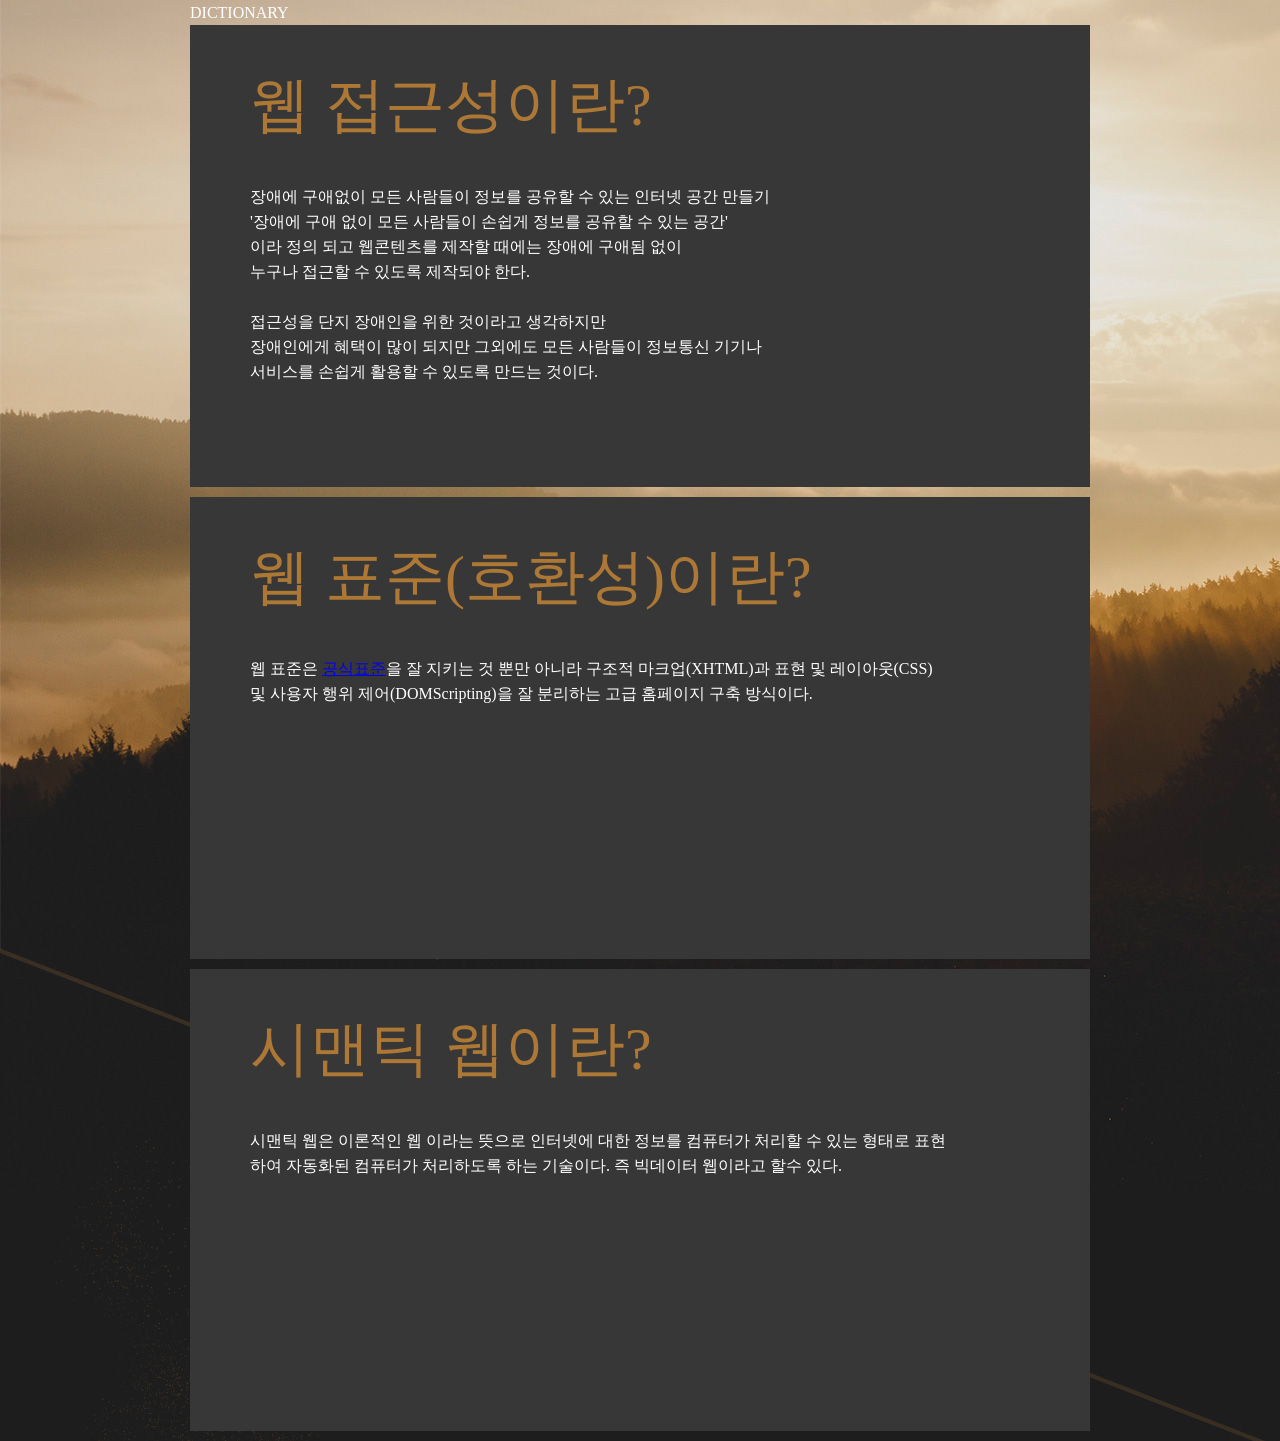
<file: porfolio/index.html>
<!DOCTYPE html>
<html>

<head>
  <meta charset="utf-8">
  <title>portfolio</title>
  <link rel="stylesheet" href="css/main.css">
</head>

<body>
  <div class="wrap">
    <div id="header">
      <h1>DICTIONARY</h1>
    </div>
    <div class="container">
      <ul class="webinfm">
        <li class="webinfm_1">
          <div class="webinfm_content">
            <h2>웹 접근성이란?</h2>
            <h3>장애에 구애없이 모든 사람들이 정보를 공유할 수 있는 인터넷 공간 만들기</h3>

            <p>
              '장애에 구애 없이 모든 사람들이 손쉽게 정보를 공유할 수 있는 공간'<br />이라 정의 되고 웹콘텐츠를 제작할 때에는 장애에 구애됨 없이<br /> 누구나 접근할 수 있도록 제작되야 한다.
            </p>
            <br />
            <p>
              접근성을 단지 장애인을 위한 것이라고 생각하지만<br /> 장애인에게 혜택이 많이 되지만 그외에도 모든 사람들이 정보통신 기기나<br /> 서비스를 손쉽게 활용할 수 있도록 만드는 것이다.
            </p>

            <!-- <h3>나의 정의</h3>
            <p>표준 브라우저 뿐만 아닌 사용자 에이전트를 사용하는 모든사람들(장애인, 노인 포함)이 웹페이지에 접근하기 쉽게 만드는 것이다.</p>
            <a href="http://www.websoul.co.kr/accessibility/WA_guide21.asp" title="웹 접근성 지침 페이지로 이동">웹 접근성 지침 링크</a> -->
          </div>
        </li>
        <li class="webinfm_2">
          <div class="webinfm_content">
            <h2>웹 표준(호환성)이란?</h2>
            <p>웹 표준은 <a href="https://validator.w3.org/nu/" title="웹표준 검사 사이트">공식표준</a>을 잘 지키는 것 뿐만 아니라 구조적 마크업(XHTML)과 표현 및 레이아웃(CSS) 및 사용자 행위 제어(DOMScripting)을 잘 분리하는 고급 홈페이지 구축 방식이다.</p>

            <!-- <h3>나의 정의</h3>
            <p>많은 브라우저에서 동일한 내용과 구성이 출력될 수 있도록 하는 일종의 약속이다.</p> -->
          </div>
        </li>
        <li class="webinfm_3">
          <div class="webinfm_content">
            <h2>시맨틱 웹이란?</h2>
            <p>시맨틱 웹은 이론적인 웹 이라는 뜻으로 인터넷에 대한 정보를 컴퓨터가 처리할 수 있는 형태로 표현하여 자동화된 컴퓨터가 처리하도록 하는 기술이다. 즉 빅데이터 웹이라고 할수 있다.</p>
          </div>
        </li>
      </ul>
    </div>
  </div>
</body>

</html>
</file>
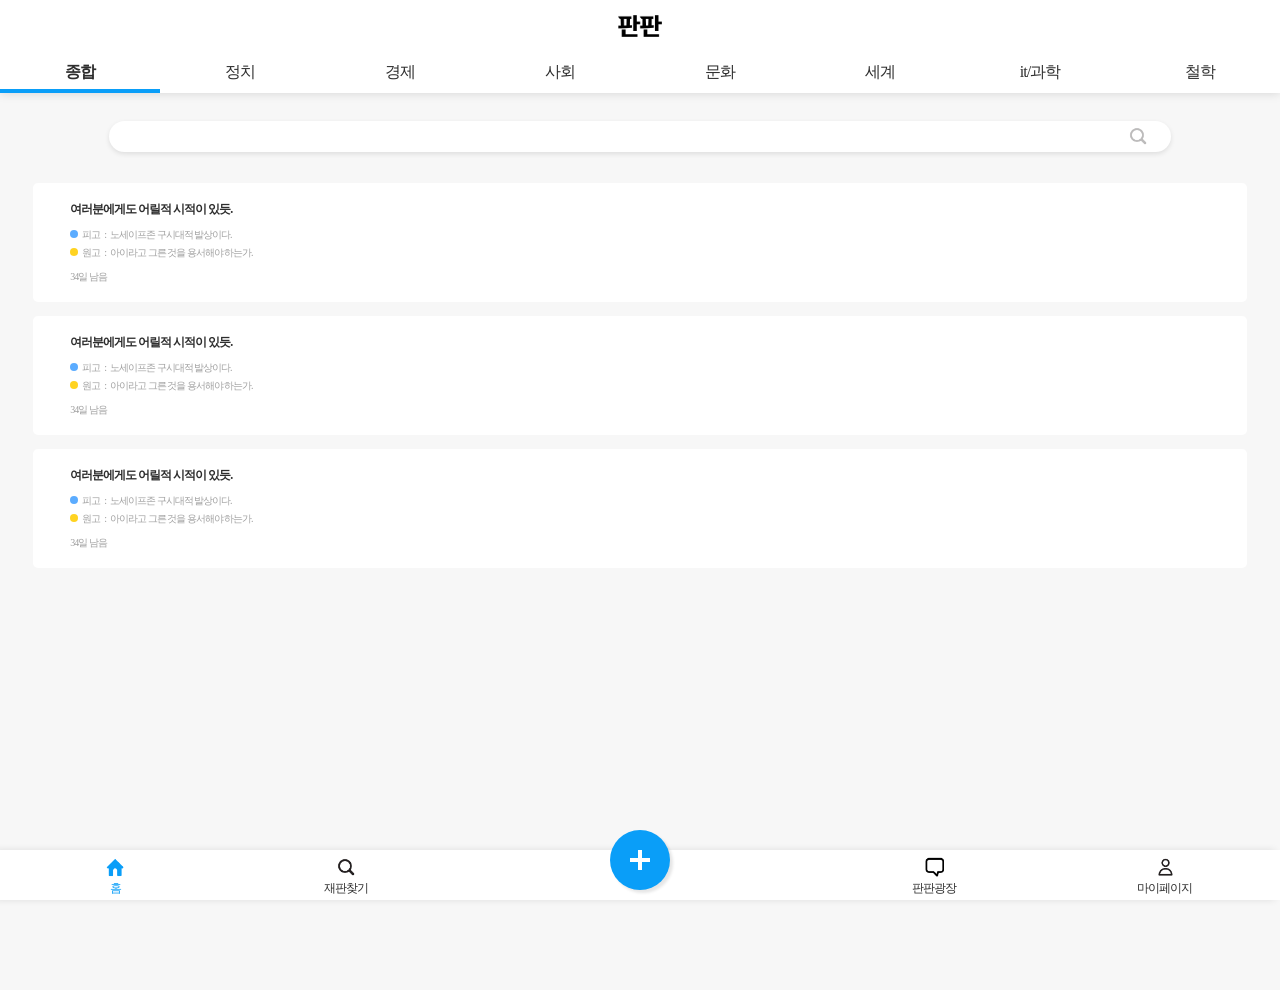
<file: view/search.html>
<!DOCTYPE html>
<html>
<head>
  <meta charset="utf-8">
  <meta name="viewport" content="width=device-width, user-scalable=no">
  <title>판판</title>
  <link rel="stylesheet" href="css/common.css">
  <link rel="stylesheet" href="css/icons.css">
  <link rel="stylesheet" href="css/search.css">
  <script src="js/jquery-3.2.1.min.js"></script>
  <script src="js/easetype.js"></script>
</head>
  <body>
    <div class="fixwrp">
      <div id="logo">
        <h1 alt="로고" class="txt_dl">판판</h1>
      </div>
      <div class="main_nav">
        <ul class="main_nav_ul">
          <li class="main_nav_item select"><a href="#">종합</a></li>
          <li class="main_nav_item"><a href="#">정치</a></li>
          <li class="main_nav_item"><a href="#">경제</a></li>
          <li class="main_nav_item"><a href="#">사회</a></li>
          <li class="main_nav_item"><a href="#">문화</a></li>
          <li class="main_nav_item"><a href="#">세계</a></li>
          <li class="main_nav_item"><a href="#">it&#47;과학</a></li>
          <li class="main_nav_item"><a href="#">철학</a></li>
          <!-- <li class="main_nav_item"><a href="#">생활</a></li> -->
        </ul>
        <span class="fixnav_bar">
        </span>
      </div>
    </div>

    <div class="ctn">
      <form action="get">
        <div class="search">
          <span class="sch-inp_wrap">
            <input type="text" value class="sch-inp">
            <button type="submit" class="sch-btn">
              <span class="sch-btn-submit"></span>
            </button>
          </span>
        </div>
      </form>
      <div class="search_ctn">
        <ul class="search_ctn_ul">
          <li>
            <a class="list_img_select" href="#">
              <span class="list_img"></span>
              <dl class="search_ctn_ul_dl">
                <dt>여러분에게도 어릴적 시적이 있듯.</dt>
                <dd><p>피고</p>노세이프존 구시대적 발상이다.</dd>
                <dd><p>원고</p>아이라고 그른 것을 용서해야 하는가.</dd>
                <dd>34일 남음</dd>
              </dl>
              <span class="list_gauge_g">
                <span class="list_gauge_c"></span>
              </span>
            </a>
          </li>
          <li>
            <a class="list_img_select" href="#">
              <span class="list_img"></span>
              <dl class="search_ctn_ul_dl">
                <dt>여러분에게도 어릴적 시적이 있듯.</dt>
                <dd><p>피고</p>노세이프존 구시대적 발상이다.</dd>
                <dd><p>원고</p>아이라고 그른 것을 용서해야 하는가.</dd>
                <dd>34일 남음</dd>
              </dl>
              <span class="list_gauge_g">
                <span class="list_gauge_c"></span>
              </span>
            </a>
          </li>
          <li>
            <a class="list_img_select" href="#">
              <span class="list_img"></span>
              <dl class="search_ctn_ul_dl">
                <dt>여러분에게도 어릴적 시적이 있듯.</dt>
                <dd><p>피고</p>노세이프존 구시대적 발상이다.</dd>
                <dd><p>원고</p>아이라고 그른 것을 용서해야 하는가.</dd>
                <dd>34일 남음</dd>
              </dl>
              <span class="list_gauge_g">
                <span class="list_gauge_c"></span>
              </span>
            </a>
          </li>
        </ul>
      </div>
    </div>



    <div class="underbox">
      <div class="underbar">
        <ul class="underbar_list">
          <li class="flex_left">
            <div class="under_item select"><a href="#"><span class="undericon"></span>홈</a></div>
            <div class="under_item"><a href="#"><span class="undericon"></span>재판찾기</a></div>
          </li>
          <li class="under_item middle">
            <span class="icons demoSpan1"></span>
          </li>
          <li class="flex_right">
            <div class="under_item"><a href="#"><span class="undericon"></span>마이페이지</a></div>
            <div class="under_item"><a href="#"><span class="undericon"></span>판판광장</a></div>
          </li>
        </ul>
      </div>
    </div>

    <script src="js/common.js"></script>

  </body>
</html>
</file>
<file: porfolio/css/main.css>
html, body, div, span, applet, object, iframe,
h1, h2, h3, h4, h5, h6, p, blockquote, pre,
a, abbr, acronym, address, big, cite, code,
del, dfn, em, img, ins, kbd, q, s, samp,
small, strike, strong, sub, sup, tt, var,
b, u, i, center,
dl, dt, dd, ol, ul, li,
fieldset, form, label, legend,
table, caption, tbody, tfoot, thead, tr, th, td,
article, aside, canvas, details, embed,
figure, figcaption, footer, header, hgroup,
menu, nav, output, ruby, section, summary,
time, mark, audio, video {
	margin: 0;
	padding: 0;
	border: 0;
	font-size: 100%;
	font: inherit;
	vertical-align: baseline;
}
/* HTML5 display-role reset for older browsers */
article, aside, details, figcaption, figure,
footer, header, hgroup, menu, nav, section {
	display: block;
}
body {
	line-height: 1;
}
ol, ul {
	list-style: none;
}
blockquote, q {
	quotes: none;
}
blockquote:before, blockquote:after,
q:before, q:after {
	content: '';
	content: none;
}
table {
	border-collapse: collapse;
}
body{
  line-height: 25px;
  background-image: url(../img/backgroundimg.jpg);
  color: #fff;
}
.wrap{
  width: 900px;
  margin: 0 auto;
}
.webinfm{
  /*width: 5208px;*/
}
.webinfm_content{
  width: 700px;
  padding-left: 60px;
}
.webinfm  > li{
  width: 900px; height: 462px;
  background-color: #373737;
  float: left;
  margin-bottom: 10px;
}
.webinfm_content > h2{
  color: #ad7835; font-size: 60px;
  margin: 68px 0 66px 0 ;
}
</file>
<file: view/css/common.css>
html,body,div,ul,ol,li,dl,dt,dd,h1,h2,h3,h4,h5,h6,pre,form,p,blockquote,fieldset,button,input,abbr,article,aside,command,details,figcaption,figure,footer,header,hgroup,mark,meter,nav,output,progress,section,summary,time,menu,select,legend{margin:0;padding:0}
li{list-style: none;}
a{text-decoration: none; color: #2d2d2d;}
.txt_dl{
  font-size: 0; color: transparent; text-indent: -9999px;}
html{
  height: 100%;
}
body{
  letter-spacing: -1px;
  box-sizing: border-box;
  height: 100%;
}
.ctn{
  padding-top: 90px;
}
.fixwrp{
  z-index: 999;
  width: 100%;
  position: fixed;
  background-color: #fff;
  box-shadow: 0 0 10px rgba(0, 0, 0, 0.15);
}
#logo h1{
  width: 44px; height: 22px;
  margin: 15px auto;
  background: url(../img/logo_text_black.png) no-repeat;
  -webkit-background-size: 100% 100%;
  background-size: 100% 100%;
}
.main_nav_ul{
  display: -webkit-flex;
  display: -ms-flex;
  display: flex;
  justify-content: space-between;
}
.main_nav_item{
  width: 12.5%;
  text-align: center;
}
.main_nav_item a{
  font-size: 12pt;
  padding: 10px 0;
  display: inline-block;
}
.main_nav_item.select a{
  font-weight: bold;
}
.fixwrp .fixnav_bar{
  position: absolute; bottom: 0;
  width: 12.5%; height: 4px;
  background-color: #0a9ef8;
  display: inline-block;
}

.underbox{
  width: 100%;
  display: inline-block;
  position: fixed;
  z-index: 999;
  bottom:  0;
  background-color: #fff;
}
.underbar{
  width: 100%; height: 50px;
  font-size: 9pt;
  -webkit-box-shadow: 5px voff 5px #000;
  box-shadow: -5px 0 7px rgba(0, 0, 0, 0.1);
}

.underbar_list li .under_item{
  width: 18%;
  box-sizing: border-box;
  position: relative;
  text-align: center;
}
.underbar_list li:nth-child(2){
  left: 50%; margin-left: -30px; bottom: 10px;
  position: absolute;
}
.underbar_list li:nth-child(2) span.icons{
  width: 60px; height: 60px;
  box-shadow: 3px 3px 3px rgba(0, 0, 0,0.1);
}
.underbar_list .flex_left .under_item{float: left;}
.underbar_list .flex_right .under_item{float: right;}
.underbar_list li .under_item .undericon{
  width: 20px; height: 20px;
  display: block; margin: 0 auto;
  background: url(../img/icons.png) no-repeat;
  background-size: 122px;
  margin-top: 7px;
  margin-bottom: 3px;
}
.underbar_list .flex_left .under_item:first-child .undericon{background-position: -61px 0;}
.underbar_list .flex_left .under_item:last-child .undericon{}
.underbar_list .flex_right .under_item:first-child .undericon{background-position: -20px 0;}
.underbar_list .flex_right .under_item:last-child .undericon{background-position: -40px 0;}

.underbar_list .flex_left .under_item:first-child.select .undericon{background-position: -61px -20PX;}
.underbar_list .flex_left .under_item:last-child.select .undericon{background-position: 0px -20PX;}
.underbar_list .flex_right .under_item:first-child.select .undericon{background-position: -20px -20px;}
.underbar_list .flex_right .under_item:last-child.select .undericon{background-position: -40px -20px;}
.underbar_list li .under_item.select a{color: #0a9ef8;}
</file>
<file: view/css/icons.css>
span.icons{height:104px; width:104px; display:block; position:relative;}

.demoSpan1{border-radius:50px;-webkit-border-radius:50px;-moz-border-radius:50px; background:#0a9ef8;}

.demoSpan1:before, .demoSpan1:after{content:''; height:4px; width:20px; display:block; background:#fff;  position:absolute; top:28px; left:20px;}

.demoSpan1:after{height:20px; width:4px; top:20px; left:28px;}
</file>
<file: view/css/search.css>
.ctn{
  background-color: #f7f7f7;
  height: 100%;
}
form{
  z-index: -1;
}
.search{width: 100%;margin: 31px 0; }
.sch-inp_wrap{
  display: block;
  width: 83%;
  height: 31px;
  margin: 0 auto;
  position: relative;
}
.sch-inp{
  text-indent: 17px;
  font-size: 10px;
  background-color: #fff;;
  box-shadow: 0 2px 5px rgba(0, 0, 0, 0.1);
  border: none;
  display: inline-block;
  width: 100%;height: inherit;
  border-radius: 60px;
}
.sch-btn {
  border: none;
  opacity: 0.3;
  right: 21px; top: 1px;
  position: absolute;
  width: 24px; height: 24px;
  display: inline-block;
  background: url(../img/icons.png) no-repeat;
  background-size: 122px;
  background-position: 2px 4px;
}
.search_ctn_ul{}
.search_ctn_ul li{
  border-radius: 5px;
  margin: 0 2.6% 14px;
  background-color: #fff;
}
.search_ctn_ul > li > .list_img_select{
display: inline-block;
width: 100%;
}
.list_img_select{padding: 9px;}
.list_img{
  display: inline-block;
  max-width: 28%; max-height: 82%;
  float: left;
}
.search_ctn_ul li:first-of-type .list_img{
  background-size: cover;
  background-image: url(../img/index_6.jpg)
}
.search_ctn_ul_dl{
  padding: 9px 9px 9px 0;
  font-size: 12px; margin-left: 28px;
  display: inline-block;
}
.search_ctn_ul_dl dt{font-size: 12px; font-weight: bold;}
.search_ctn_ul_dl dd{color: #9f9f9f; font-size: 10px;margin-top: 10px;}
.search_ctn_ul_dl dd:nth-of-type(2){margin-top: 4px;}
.search_ctn_ul_dl dd > p{
  font-size: 10px; color: #9f9f9f;float: left;
}
.search_ctn_ul_dl dd > p::before{
  content: '';
  margin-right:4px;
  width: 8px; height: 8px;
  border-radius: 30px;
  display: inline-block;
  background-color: #5bacff;
}
.search_ctn_ul_dl dd > p::after{content: ':'; margin: 0 4px;}
.search_ctn_ul_dl dd:nth-of-type(2) > p::before{
  content: '';
  width: 8px; height: 8px;
  border-radius: 30px;
  display: inline-block;
  background-color: #ffd321;
}
</file>
